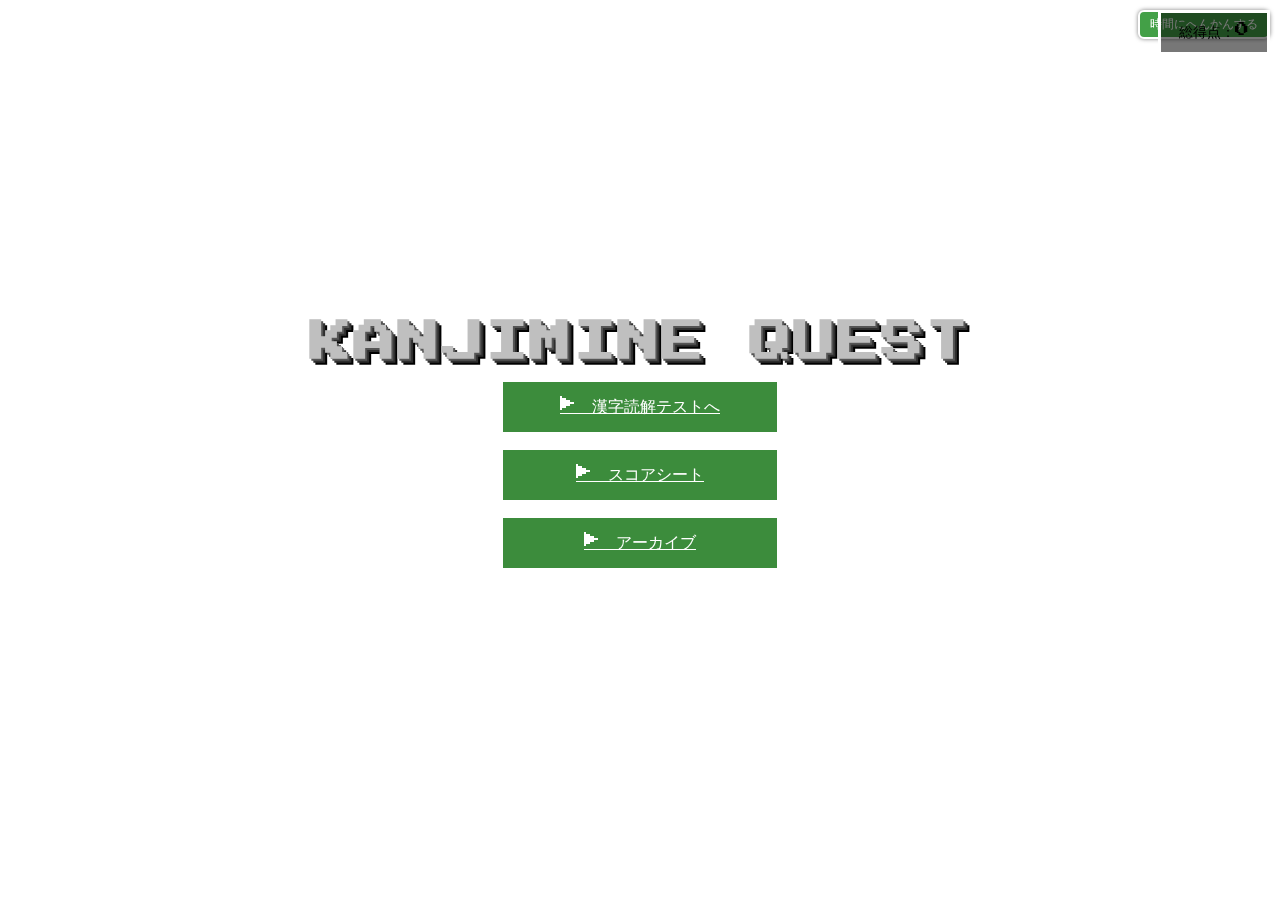
<file: index.html>
<!DOCTYPE html>
<html lang="ja">
<head>
  <meta charset="utf-8">
  <meta name="viewport" content="width=device-width,initial-scale=1">
  <title>KANJIMINE QUEST – ホーム</title>

  <!-- 共通スタイル -->
  <link rel="stylesheet" href="css/style.css">
  <link rel="stylesheet" href="css/minecraft-font.css">
  <style>
    /* 追加スタイル（最小限） */
    .score-badge-wrap{
      position:fixed; top:10px; right:10px;
      display:flex; flex-direction:column; align-items:flex-end; gap:6px;
      z-index:50;
    }
    #resetScoreBtn{
      font-family:inherit;
      background:#43a047;
      color:#fff;
      border:2px solid #fff;
      padding:4px 10px;
      font-size:12px;
      cursor:pointer;
      border-radius:6px;
      box-shadow:0 0 4px rgba(0,0,0,.5);
      transition:background .2s, transform .1s;
    }
    #resetScoreBtn:hover{ background:#388e3c; }
    #resetScoreBtn:active{ transform:translateY(2px); }
    #conversionMsg{
      position:fixed;
      left:50%; bottom:30px;
      transform:translateX(-50%);
      background:rgba(0,0,0,.75);
      color:#fff;
      padding:14px 22px;
      border:2px solid #fff;
      border-radius:12px;
      font-size:14px;
      line-height:1.5;
      max-width:90%;
      text-align:center;
      z-index:60;
      opacity:0;
      pointer-events:none;
      transition:opacity .4s;
      font-family:"Minecraft", "Noto Sans JP", sans-serif;
    }
    #conversionMsg.show{ opacity:1; }
    @media (max-width:640px){
      .score-badge-wrap{ right:6px; top:6px; }
      #resetScoreBtn{ font-size:11px; padding:4px 8px; }
    }
  </style>
</head>
<body>
  
  <!-- 背景動画 -->
  <video id="bgVideo" class="video-bg"
         src="media/bg.mp4"
         muted playsinline loop autoplay></video>

  <!-- スコア表示 + リセットボタン -->
  <div class="score-badge-wrap">
    <div class="score-badge">総得点：<span id="totalScore">0</span></div>
    <button id="resetScoreBtn" type="button">時間にへんかんする</button>
  </div>

  <!-- 中央メニュー -->
  <div class="home-menu">
    <h1 class="mc-title">KANJIMINE QUEST</h1>
    <div>
      <a href="test.html" class="btn">▶ 漢字読解テストへ</a>
      <a href="score.html" class="btn">▶ スコアシート</a>
      <a href="archive.html" class="btn">▶ アーカイブ</a>
    </div>
  </div>

  <!-- 変換メッセージ表示領域 -->
  <div id="conversionMsg" aria-live="polite"></div>

  <!-- JS -->
  <script type="module" src="js/home.js"></script>

  <!-- 背景動画再生保証 -->
  <script type="module">
    import './js/home.js';
    const bgVid = document.getElementById('bgVideo');
    function tryPlay(){
      const p = bgVid.play();
      if(p) p.catch(()=>{});
    }
    tryPlay();
    document.addEventListener('click', tryPlay, { once:true });
  </script>
</body>
</html>
</file>
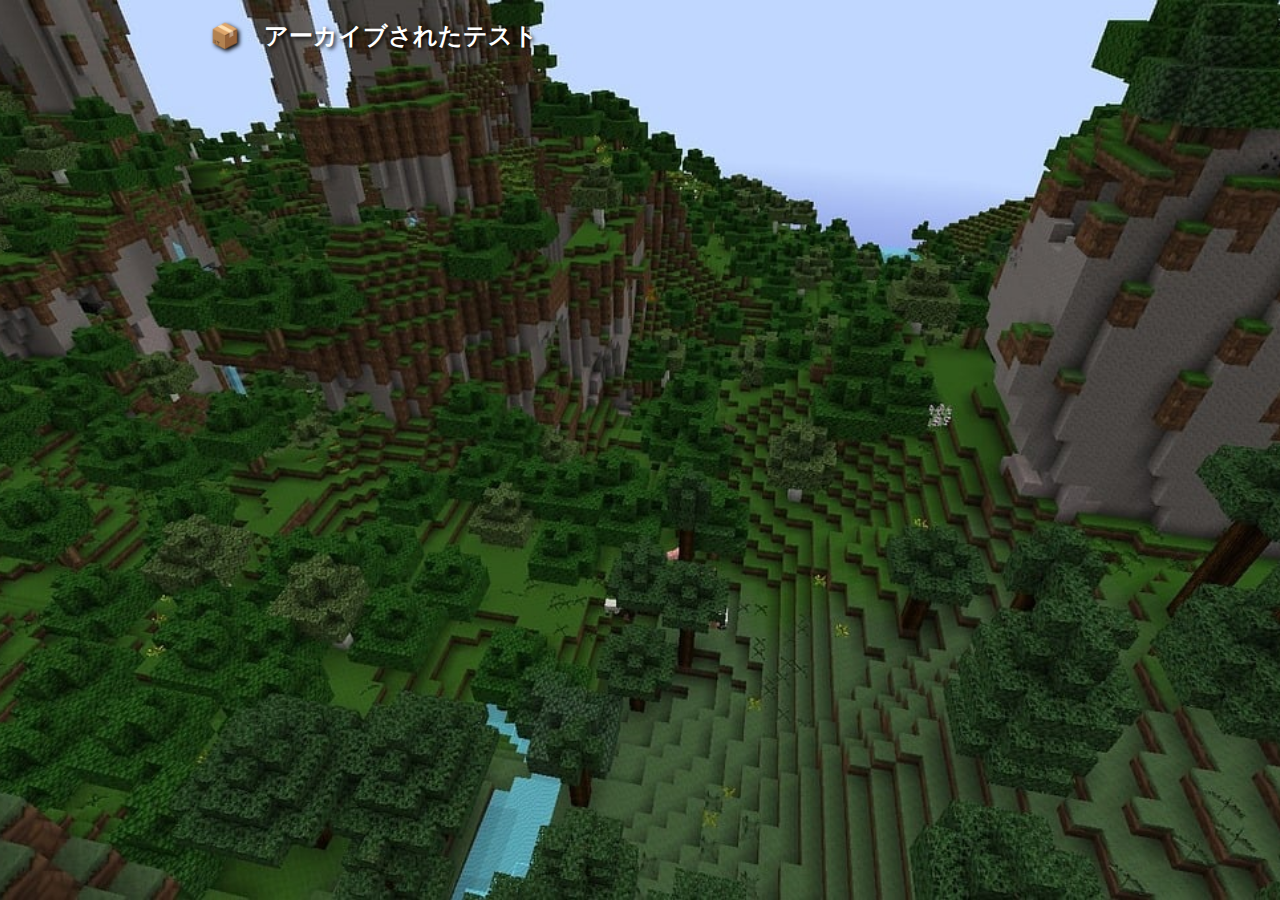
<file: archive.html>
<!DOCTYPE html><html lang="ja">
<head><meta charset="utf-8"><meta name="viewport" content="width=device-width,initial-scale=1">
<title>アーカイブ</title>
<link rel="stylesheet" href="css/style.css"><link rel="stylesheet" href="css/minecraft-font.css"></head>
<body class="test-bg">
<div class="container">
<h2>📦 アーカイブされたテスト</h2>
<div id="archiveWrap"></div>
</div>
<script type="module" src="js/archive.js"></script>
</body></html>
</file>
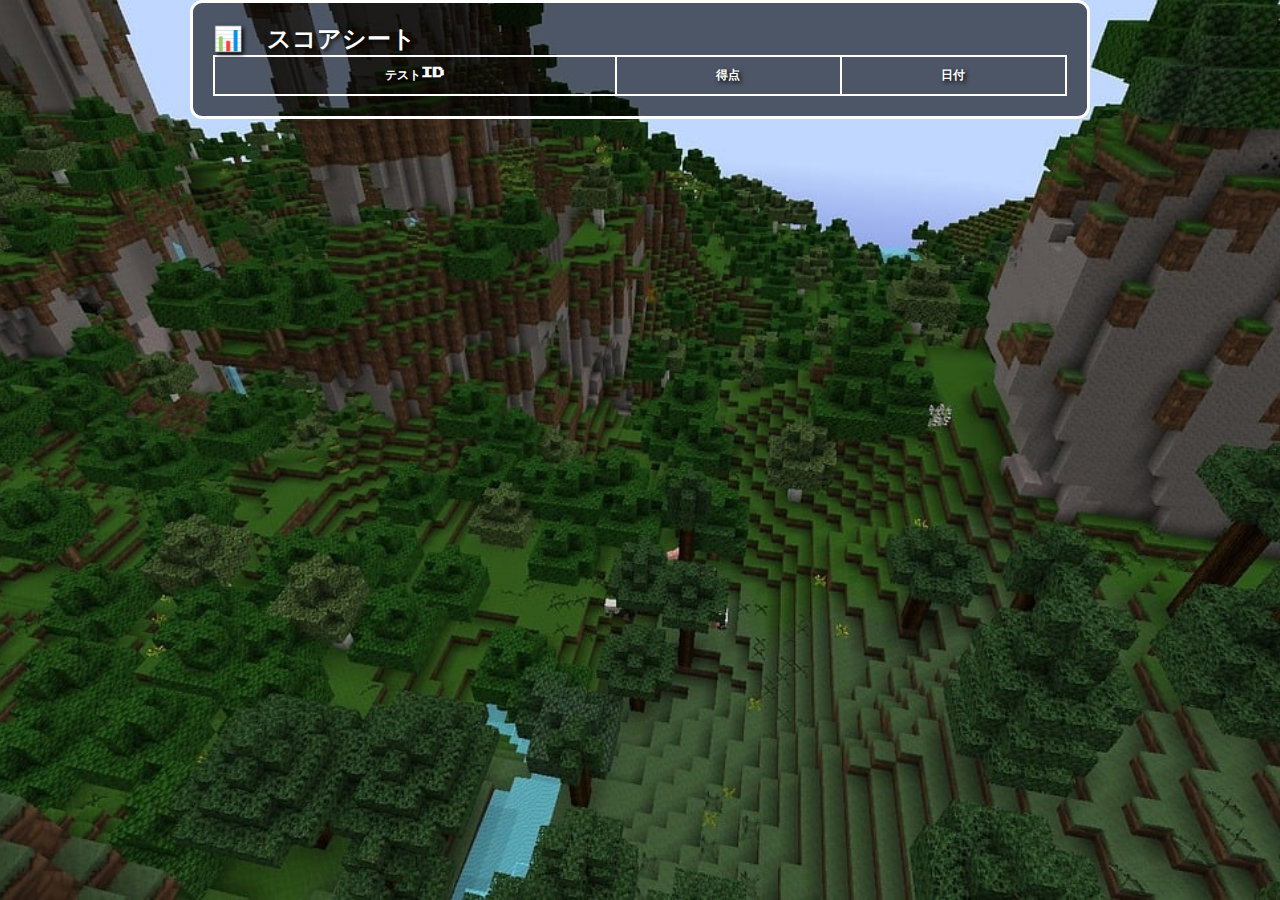
<file: score.html>
<!DOCTYPE html><html lang="ja">
<head><meta charset="utf-8"><meta name="viewport" content="width=device-width,initial-scale=1">
<title>スコアシート</title>
<link rel="stylesheet" href="css/style.css"><link rel="stylesheet" href="css/minecraft-font.css"></head>
<body class="test-bg">
<div class="container card">
<h2>📊 スコアシート</h2>
<table><thead><tr><th>テストID</th><th>得点</th><th>日付</th></tr></thead><tbody id="scoreBody"></tbody></table>
</div>
<script type="module" src="js/score.js"></script>
</body></html>
</file>
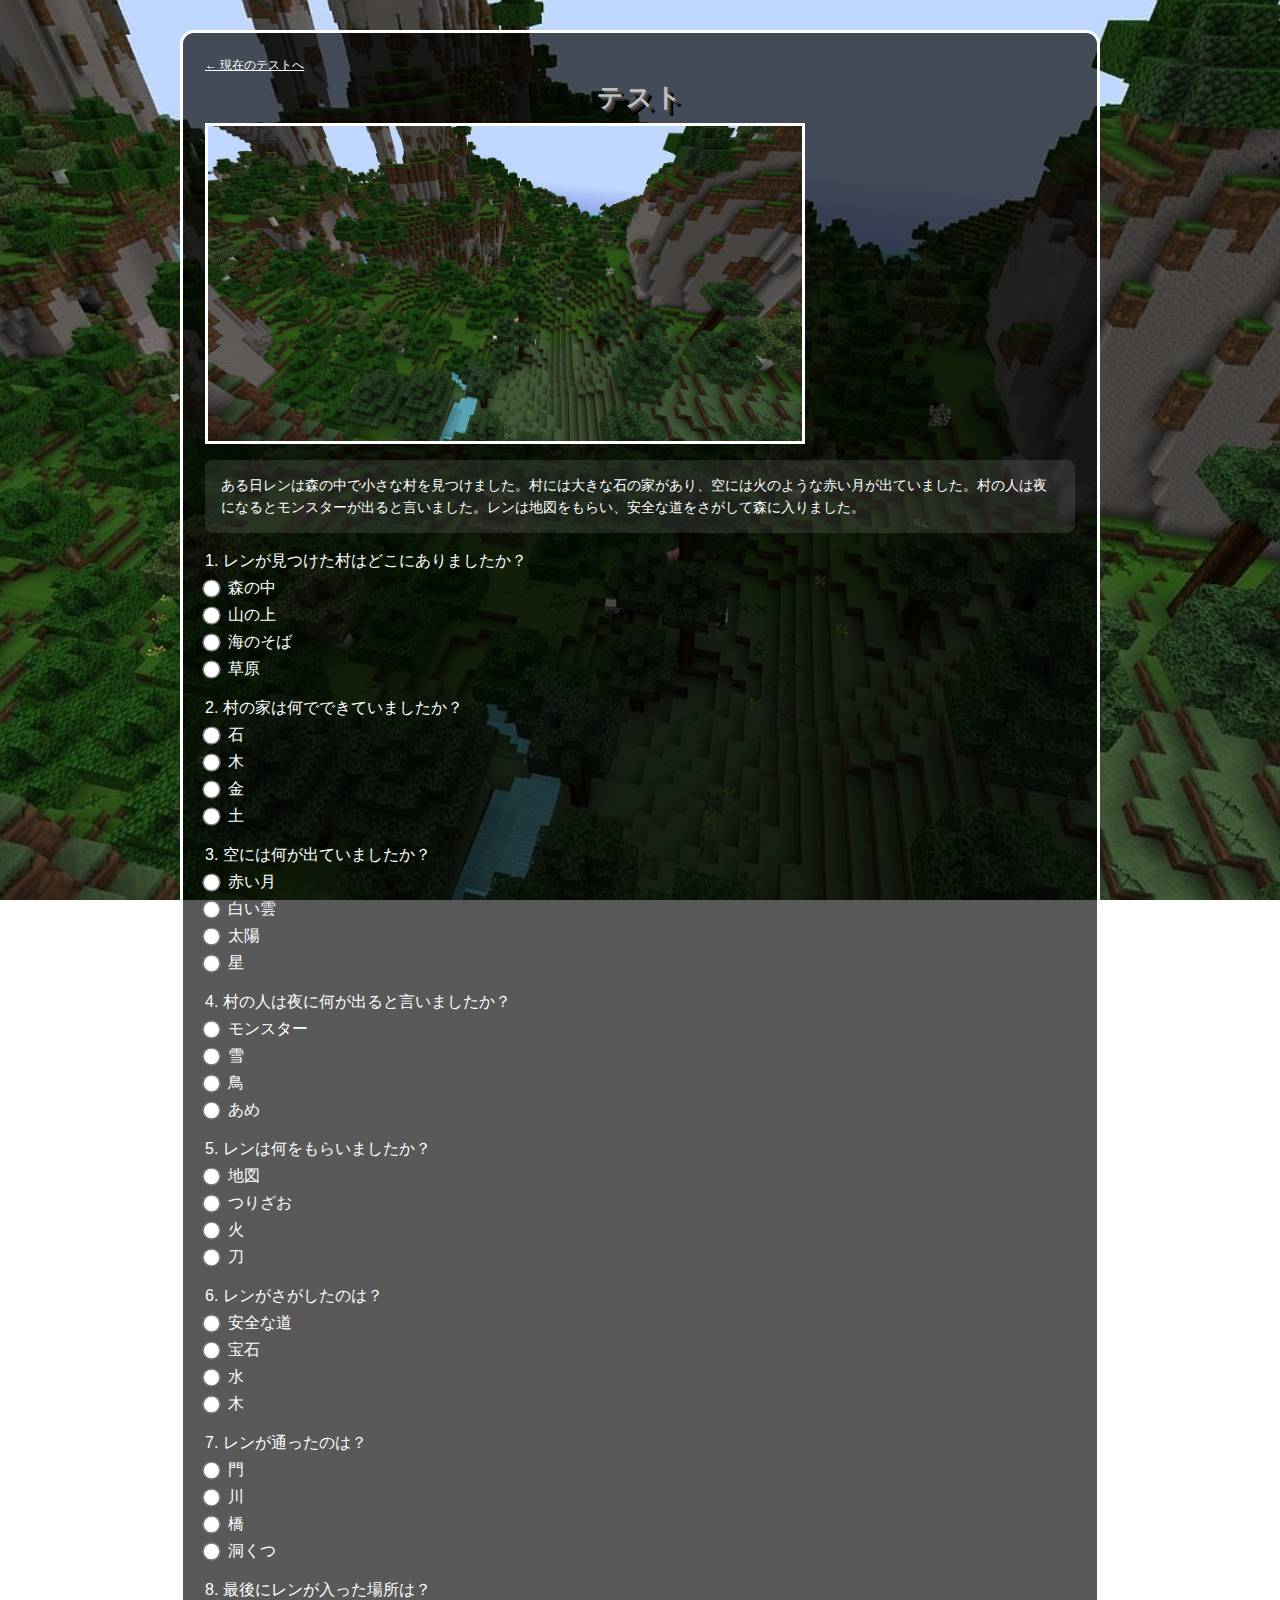
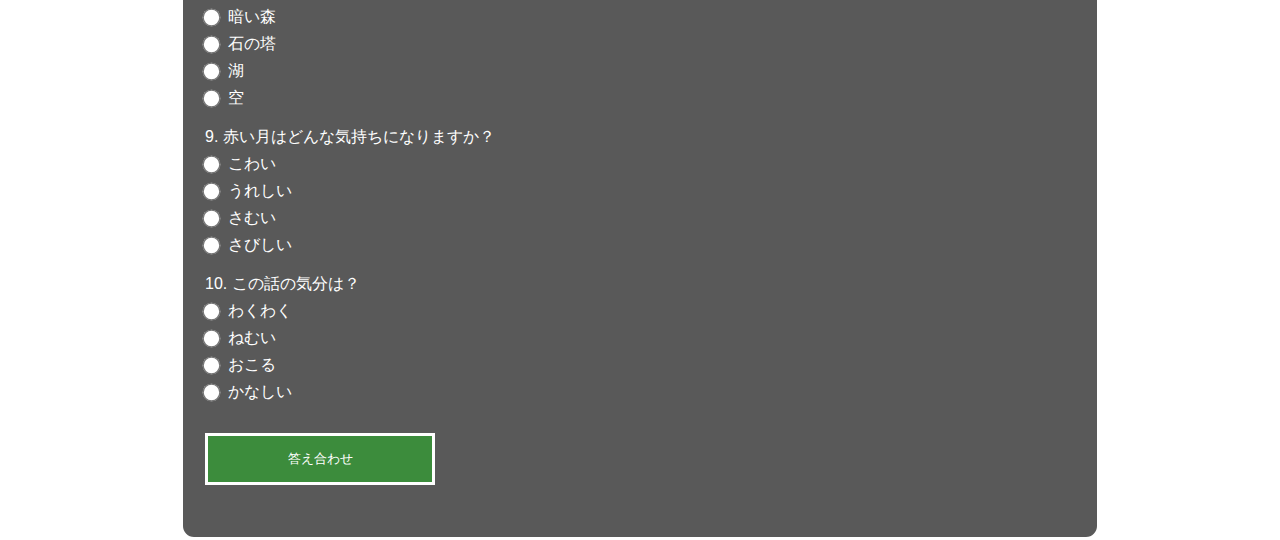
<file: single_test.html>
<!DOCTYPE html>
<html lang="ja">
<head>
<meta charset="utf-8">
<meta name="viewport" content="width=device-width,initial-scale=1">
<title>テスト実行</title>
<link rel="stylesheet" href="css/style.css">
<link rel="stylesheet" href="css/minecraft-font.css">
<style>
  body.test-bg{min-height:100vh;margin:0;padding:0;}
  .test-wrap{max-width:920px;margin:30px auto;padding:22px;background:rgba(0,0,0,.65);border:3px solid #fff;border-radius:14px;color:#fff;font-family:sans-serif}
  .story-box{background:rgba(255,255,255,.1);padding:14px 16px;border-radius:8px;font-size:14px;line-height:1.6;margin:16px 0}
  #result{font-size:18px;margin-top:18px}
  #nextBtn{display:none;margin-top:24px;width:240px;}
  #autoMsg{font-size:12px;color:#ccc;margin-top:8px;display:none}
  #errorBox{color:#ffaaaa;margin-top:16px;white-space:pre-line;font-size:13px}
</style>
</head>
<body class="test-bg">
<div class="test-wrap">
  <a href="test.html" style="display:inline-block;margin-bottom:8px;font-size:12px;color:#fff;text-decoration:underline;">← 現在のテストへ</a>
  <h1 class="mc-title" style="font-size:26px;margin:0 0 10px;">テスト</h1>
  <img id="headerImg" src="" alt="テスト画像" style="width:100%;max-width:600px;border:3px solid #fff;display:none">
  <div id="story" class="story-box" style="display:none"></div>
  <div id="questions"></div>
  <button id="checkBtn" class="btn" style="width:230px;display:none;">答え合わせ</button>
  <p id="result"></p>
  <button id="nextBtn" class="btn">▶ つぎのテストへ</button>
  <div id="autoMsg">5秒後に つぎのテスト 画面へ もどります…</div>
  <div id="errorBox"></div>
</div>

<script type="module">
/* ====== 最小ユーティリティ (app.js を使わない独立版) ====== */
const KEY_SCORE   = 'mc_kanji_scores';
const KEY_ARCHIVE = 'mc_kanji_archive';
const getScores = ()=>{ try{return JSON.parse(localStorage.getItem(KEY_SCORE)||'[]');}catch{return[];} };
const addScore  = r => { const s=getScores(); s.push(r); localStorage.setItem(KEY_SCORE,JSON.stringify(s)); };
const getArchive= ()=>{ try{return JSON.parse(localStorage.getItem(KEY_ARCHIVE)||'[]');}catch{return[];} };
const archiveTest = id => {
  const arr = getArchive();
  const sid = String(id);
  if(!arr.includes(sid)){
    arr.push(sid);
    localStorage.setItem(KEY_ARCHIVE,JSON.stringify(arr));
  }
};
const isArchived = id => getArchive().includes(String(id));

function escapeHTML(str){return String(str).replace(/[&<>"']/g,s=>({ '&':'&amp;','<':'&lt;','>':'&gt;','"':'&quot;',"'":'&#39;' }[s]));}

/* ====== DOM 参照 ====== */
const params    = new URLSearchParams(location.search);
const testId    = params.get('id') || '1';
const storyElm  = document.getElementById('story');
const imgElm    = document.getElementById('headerImg');
const qWrap     = document.getElementById('questions');
const checkBtn  = document.getElementById('checkBtn');
const resultElm = document.getElementById('result');
const nextBtn   = document.getElementById('nextBtn');
const autoMsg   = document.getElementById('autoMsg');
const errBox    = document.getElementById('errorBox');

let currentTest = null;

/* ====== 読み込み処理 ====== */
(async ()=>{
  try{
    const res = await fetch('./tests.json',{cache:'no-store'});
    if(!res.ok){ showError('tests.json 読み込み失敗: HTTP '+res.status); return; }
    let data;
    try{ data = await res.json(); }catch(e){ showError('JSON解析エラー: '+e.message); return; }

    if(!data.tests || !Array.isArray(data.tests)){ showError('tests 配列がありません。'); return; }
    currentTest = data.tests.find(t=> String(t.id) === String(testId));
    if(!currentTest){ showError('テストが見つかりません (id='+testId+')'); return; }

    // 表示
    if(currentTest.image){
      imgElm.src='media/'+currentTest.image;
      imgElm.style.display='block';
    }
    storyElm.textContent = currentTest.story || '';
    storyElm.style.display='block';

    if(!Array.isArray(currentTest.questions)){
      showError('questions 配列が不正です。');
      return;
    }

    currentTest.questions.forEach((qObj, idx)=>{
      const wrap = document.createElement('div');
      wrap.className='question';
      wrap.innerHTML = `<p>${idx+1}. ${escapeHTML(qObj.q||'')}</p>`;
      const ansDiv = document.createElement('div'); ansDiv.className='answers';
      (qObj.choices||[]).forEach((ch,i)=>{
        const lab = document.createElement('label');
        lab.innerHTML = `<input type="radio" name="q${idx}" value="${i===qObj.correct?1:0}"> ${escapeHTML(ch)}`;
        ansDiv.appendChild(lab);
      });
      const exp = document.createElement('div');
      exp.className='explanation';
      exp.textContent = qObj.explain || '';
      wrap.appendChild(ansDiv);
      wrap.appendChild(exp);
      qWrap.appendChild(wrap);
    });

    checkBtn.style.display='inline-block';

    if(isArchived(testId)){
      // 既に完了済みなら回答表示をロック
      finalizeAfterScore();
      return;
    }

    checkBtn.addEventListener('click', ()=>{
      let score=0;
      document.querySelectorAll('.question').forEach(qEl=>{
        const sel = qEl.querySelector('input[type=radio]:checked');
        const labs= qEl.querySelectorAll('label');
        const exp = qEl.querySelector('.explanation');
        labs.forEach(l=>l.classList.remove('correct','wrong'));
        if(sel){
          if(sel.value==='1'){
            score++;
            sel.parentElement.classList.add('correct');
          }else{
            sel.parentElement.classList.add('wrong');
            labs.forEach(l=>{
              if(l.querySelector('input').value==='1') l.classList.add('correct');
            });
          }
        }
        exp.style.display='block';
      });
      resultElm.textContent = `正解数：${score} / ${currentTest.questions.length}`;
      checkBtn.disabled = true;

      // 保存 & アーカイブ
      addScore({id:String(testId),score,date:new Date().toLocaleString()});
      archiveTest(String(testId));

      finalizeAfterScore();
    });

    nextBtn.addEventListener('click', ()=>{
      window.location.href='test.html';
    });

  }catch(e){
    showError('予期しないエラー: '+e.message);
  }
})();

/* ====== 採点後 UI ====== */
function finalizeAfterScore(){
  // 次のテストが存在するか判定：tests.json を再読込せず簡略化
  // → 次へ遷移は test.html が再度計算するので無条件に nextBtn を出して OK
  nextBtn.style.display='inline-block';
  autoMsg.style.display='block';
  setTimeout(()=>{ window.location.href='test.html'; }, 5000);
}

function showError(msg){ errBox.textContent = msg; }
</script>
</body>
</html>
</file>
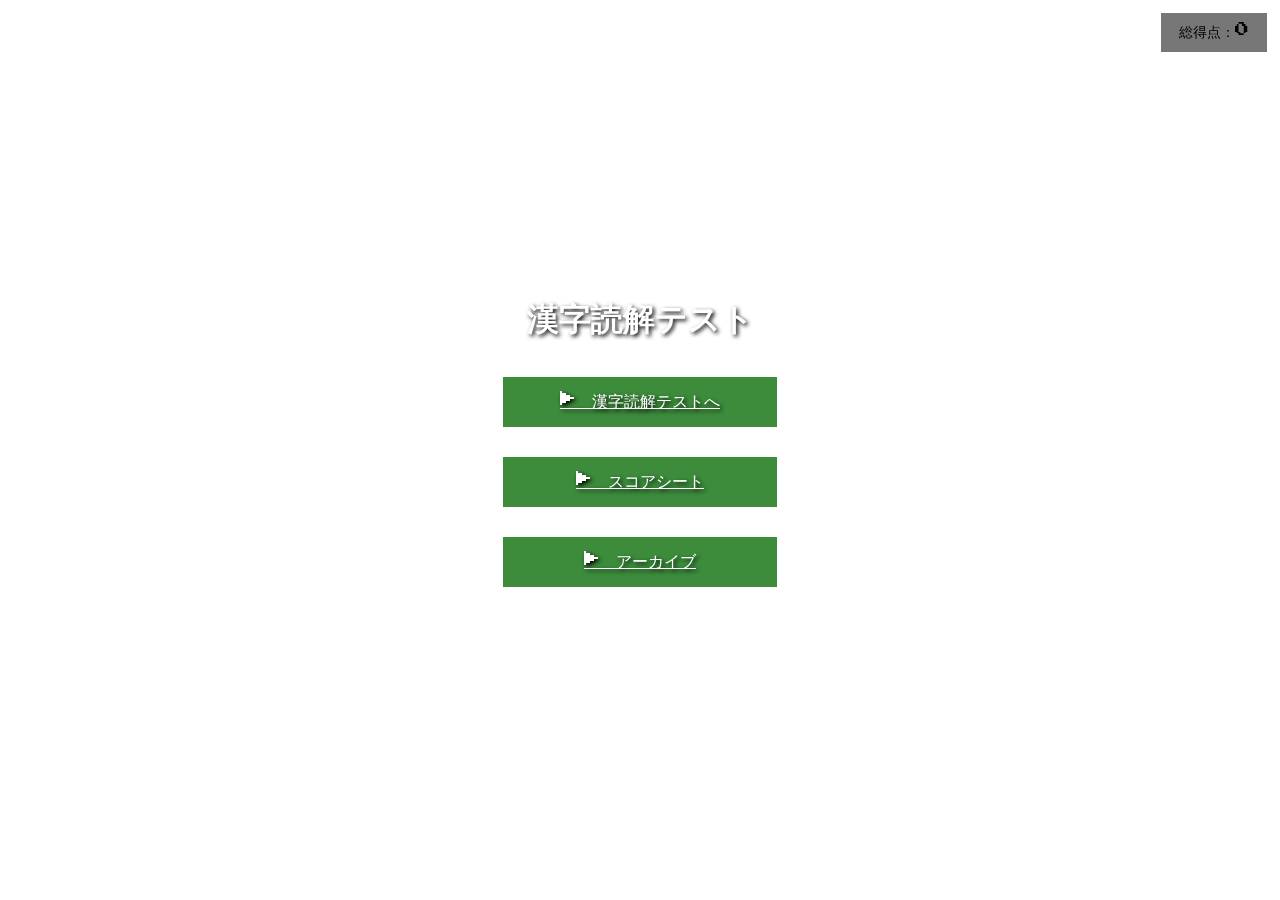
<file: test.html>
<!DOCTYPE html><html lang="ja">
<head>
<meta charset="utf-8"><meta name="viewport" content="width=device-width,initial-scale=1">
<title>漢字冒険 – ホーム</title>
<link rel="stylesheet" href="css/style.css">
<link rel="stylesheet" href="css/minecraft-font.css">
</head>
<body>

<!-- 背景動画 (.mp4) -->
<video id="bgVideo" class="video-bg"
       src="media/bg.mp4"
       muted playsinline loop autoplay></video>

<!-- ★ BGM を自動ループ再生（無音なら volume=0） -->
<audio id="bgm" src="media/bgm.mp3" autoplay loop></audio>

<!-- スコアバッジ -->
<div class="score-badge">総得点：<span id="totalScore">0</span></div>

<!-- 中央メニュー：home-menu クラスで中央配置 -->
<div class="container home-menu">
  <h1 style="font-size:32px;margin-bottom:20px">漢字読解テスト</h1>
  <a href="test.html"   class="btn">▶ 漢字読解テストへ</a>
  <a href="score.html"  class="btn">▶ スコアシート</a>
  <a href="archive.html" class="btn">▶ アーカイブ</a>
</div>

<!-- JavaScript -->
<script type="module" src="js/home.js"></script>

<!-- 背景動画 / BGM が自動再生されない端末向け再試行 -->
<script type="module">
  const vid = document.getElementById('bgVideo');
  const bgm = document.getElementById('bgm');

  function tryPlayMedia(media){
    const p = media.play();
    if(p!==undefined){ p.catch(()=>{}); }
  }

  /* 初回試行 */
  tryPlayMedia(vid);
  tryPlayMedia(bgm);

  /* ユーザ操作後に再試行（iOS 対策） */
  document.addEventListener('click', () => {
    tryPlayMedia(vid);
    tryPlayMedia(bgm);
  }, { once:true });
</script>
</body></html>
</file>
<file: css/minecraft-font.css>
@import url('https://fonts.googleapis.com/css2?family=Press+Start+2P&display=swap');
</file>
<file: css/style.css>
/*------------------------------------
  RESET
------------------------------------*/
*{margin:0;padding:0;box-sizing:border-box;}
html,body{height:100%;font-family:'Press Start 2P',cursive;}

/*------------------------------------
  動画背景（index.htmlのみ）
------------------------------------*/
.video-bg{position:fixed;top:0;left:0;width:100%;height:100%;object-fit:cover;z-index:-1}

/*------------------------------------
  レイアウト共通
------------------------------------*/
.container{max-width:900px;margin:auto;padding:20px;color:#fff;text-shadow:2px 2px 4px #000;}
.btn{display:block;background:#3c8c3c;border:3px solid #fff;color:#fff;padding:14px 20px;text-align:center;
     margin:12px auto;width:280px;cursor:pointer;transition:background .2s;}
.btn:hover{background:#55aa55}

/*------------------------------------
  テーブル & カード
------------------------------------*/
.card{background:rgba(0,0,0,.6);padding:20px;border:3px solid #fff;border-radius:12px;margin-bottom:20px;}
table{width:100%;border-collapse:collapse}
th,td{padding:10px;border:2px solid #fff;font-size:12px}
@media (max-width:600px){
 th,td{font-size:9px}
}

/*------------------------------------
  テストページ
------------------------------------*/
.question{margin:18px 0}
.answers label{display:flex;align-items:center;margin:6px 0;gap:10px}
.answers input[type=radio]{transform:scale(1.4)}
.explanation{margin-top:6px;font-size:12px;color:#ffff99;display:none}
.correct{background:rgba(0,255,0,.2)}
.wrong{background:rgba(255,0,0,.2)}

/*------------------------------------
  スコアバッジ
------------------------------------*/
.score-badge{position:fixed;top:10px;right:10px;background:#0008;padding:10px 18px;border:3px solid #fff;font-size:14px}

/*------------------------------------
  背景画像 (test.html)
------------------------------------*/
body.test-bg{background:url('../media/minecraft1.jpg') center/cover fixed;}
@media (prefers-color-scheme: dark){
  .card{border-color:#55ff55}
}
/* 末尾に追記 －－－－ */
.home-menu{
  display:flex;
  flex-direction:column;
  justify-content:center;
  align-items:center;
  min-height:100vh;      /* 垂直方向の中央寄せ */
  text-align:center;
}
/* ===== Minecraft-like 立体タイトル ===== */
.mc-title {
  font-size: 42px;
  color: #bfbfbf;
  letter-spacing: 2px;
  line-height: 1.2;
  text-align: center;

  /* Darker 3D text shadow */
  text-shadow:
    2px 2px 0 #555555,
    4px 4px 0 #2e2e2e,
    6px 6px 0 #000000;
}

@media (max-width:600px) {
  .mc-title {font-size: 26px;}
}

.home-menu {
  display: flex;
  flex-direction: column;
  justify-content: center;
  align-items: center;
  min-height: 100vh; /* Vertically center the content */
  text-align: center;
}
</file>
